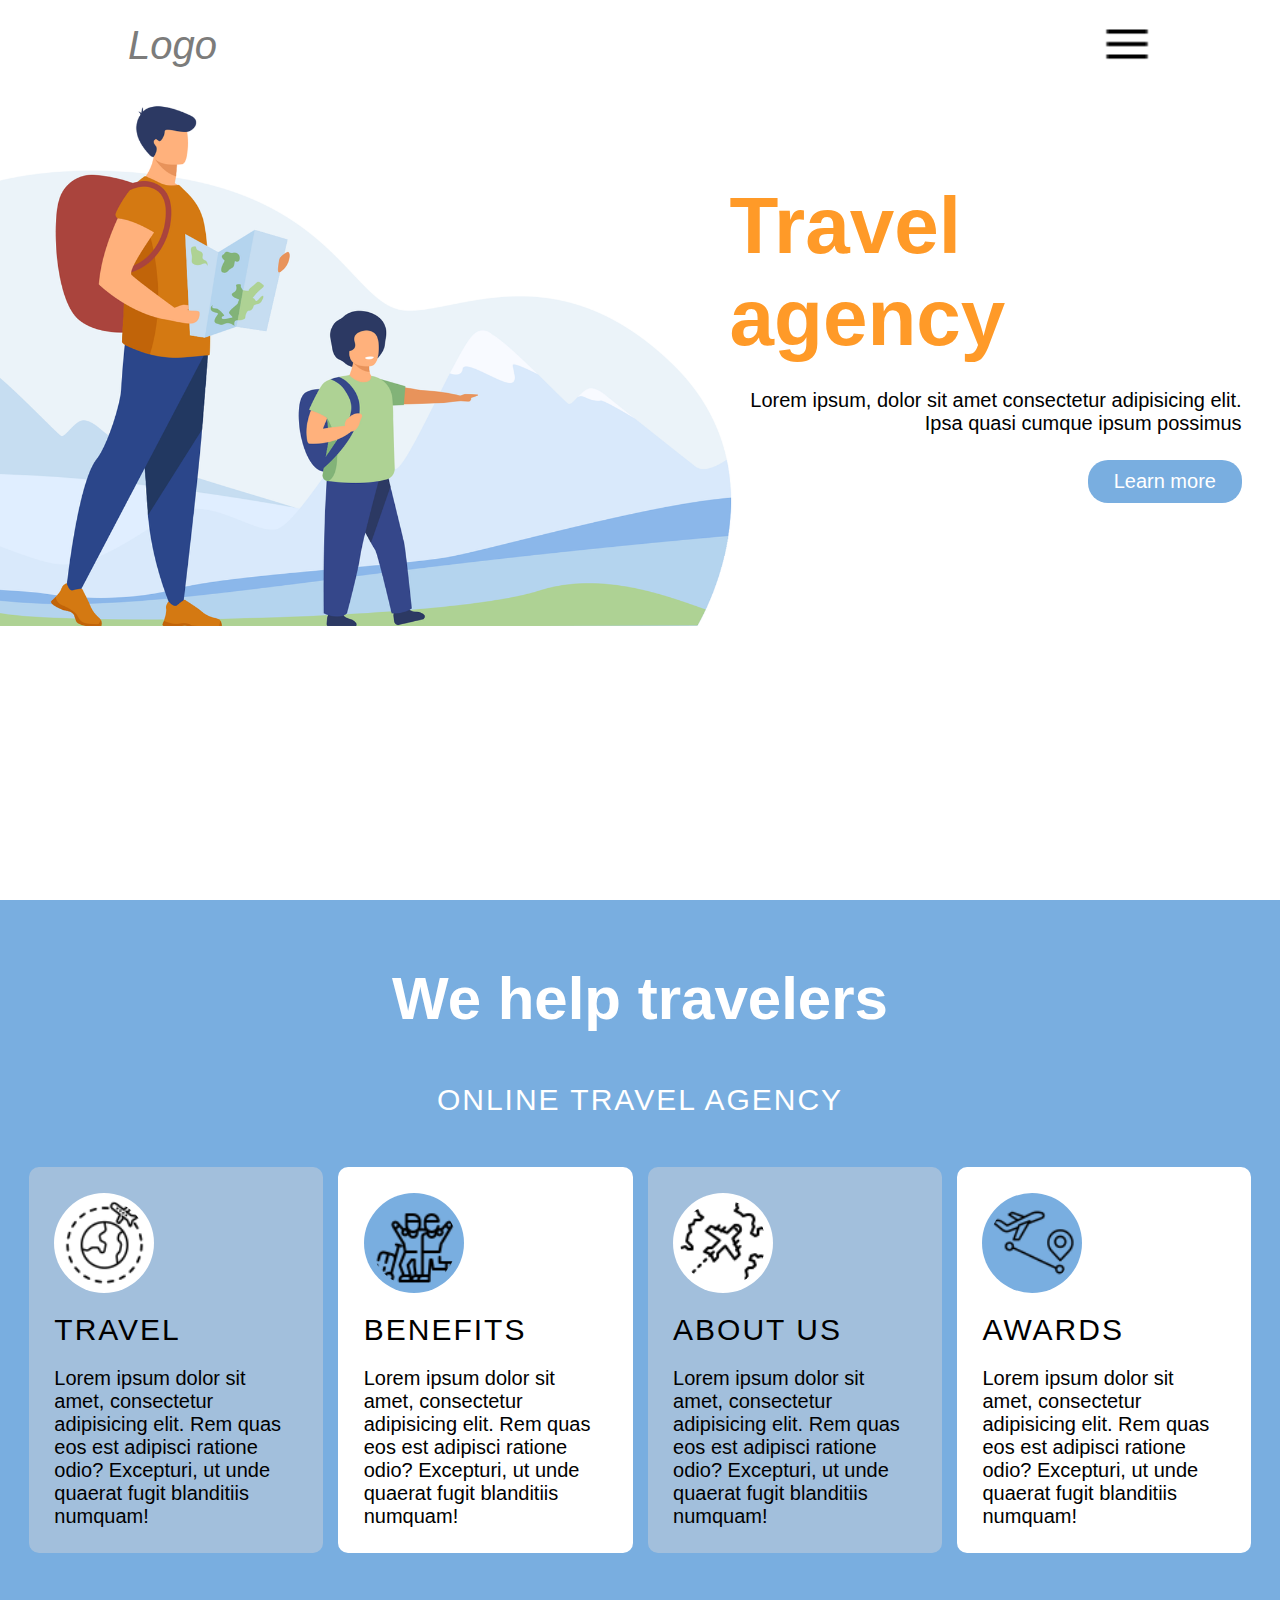
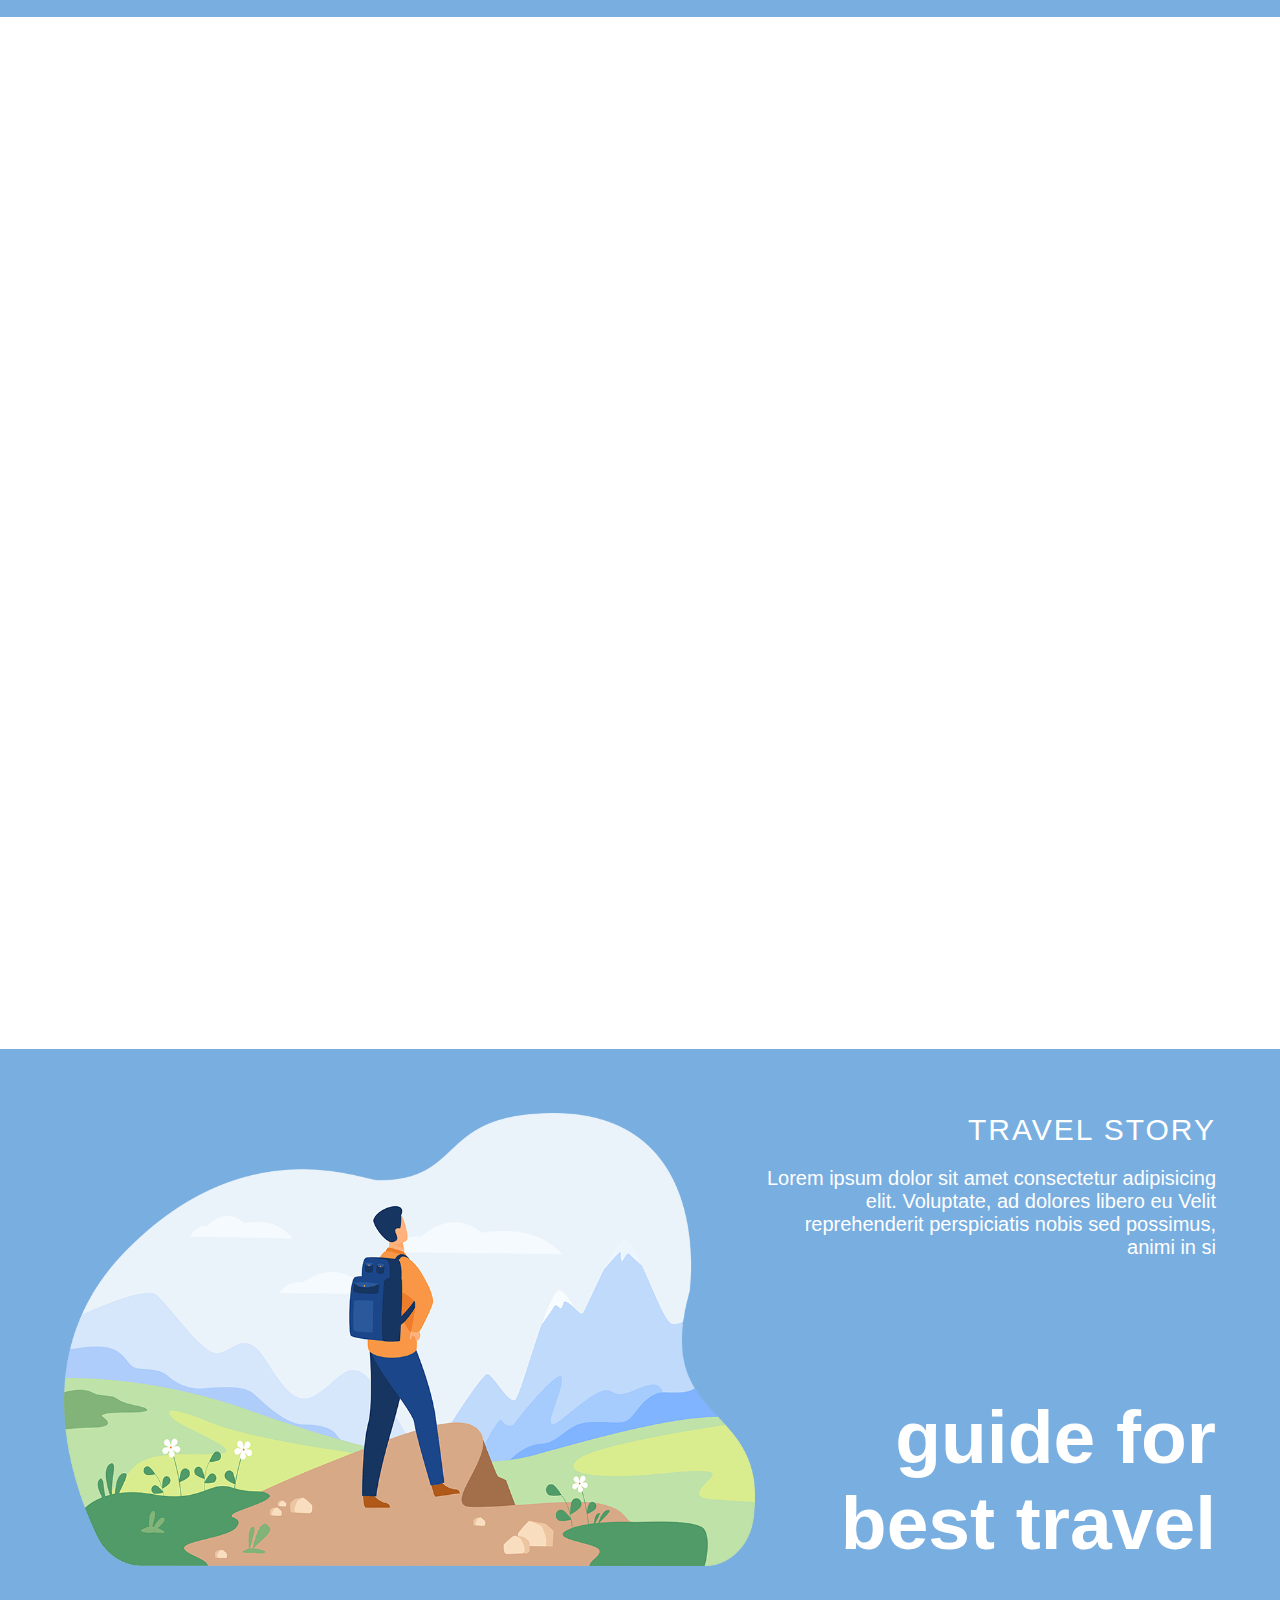
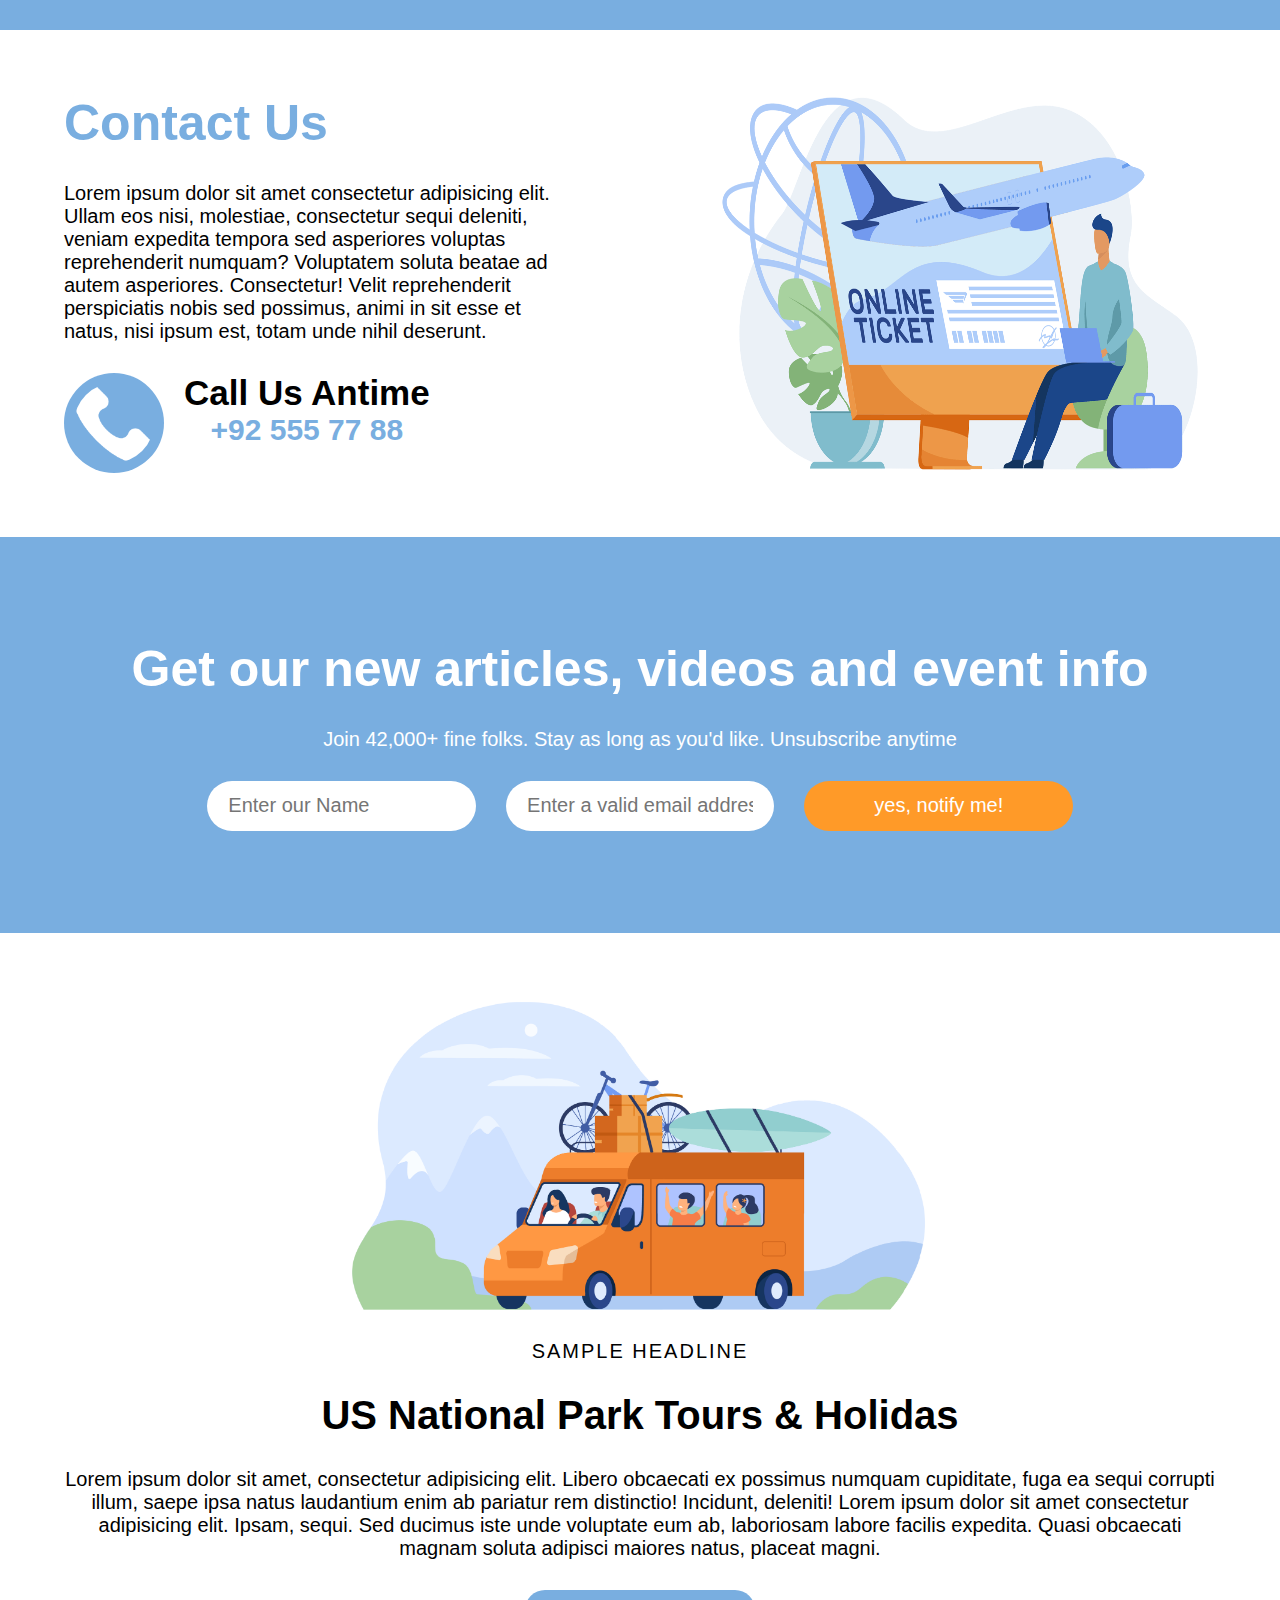
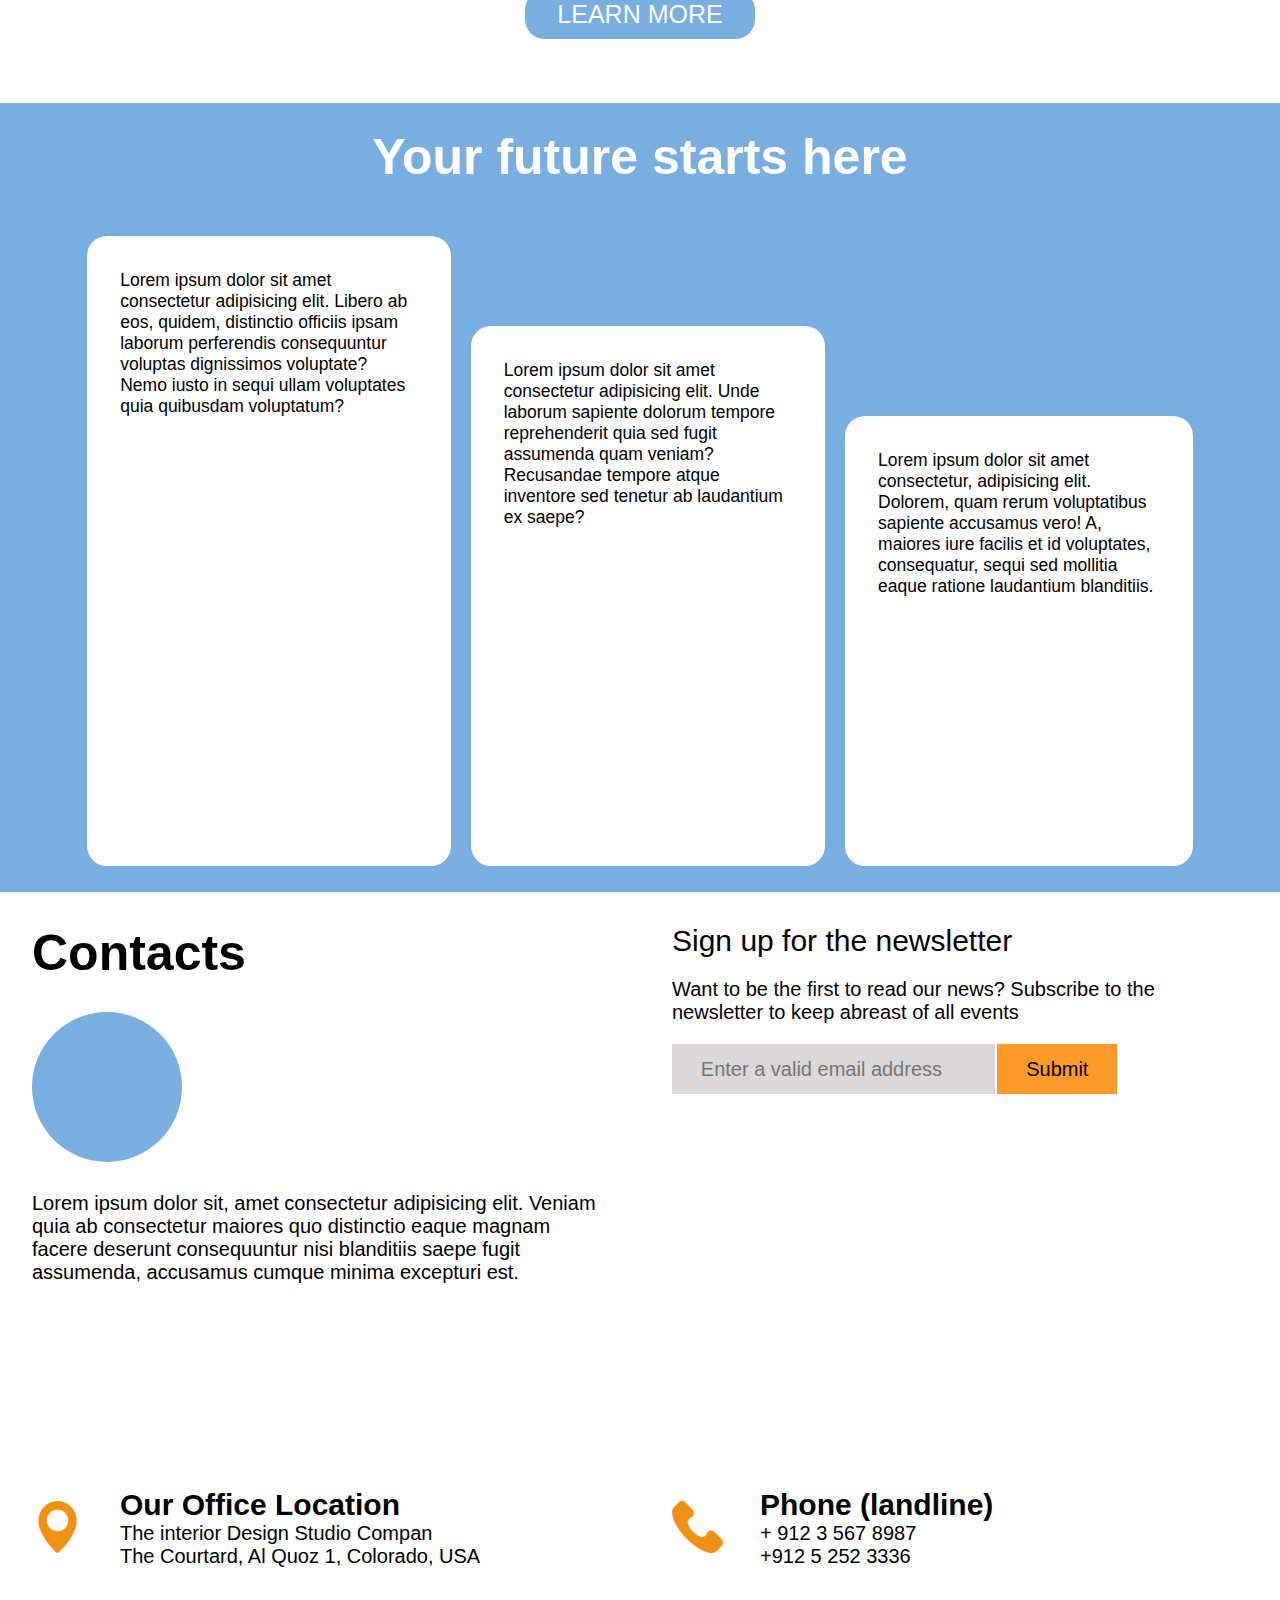
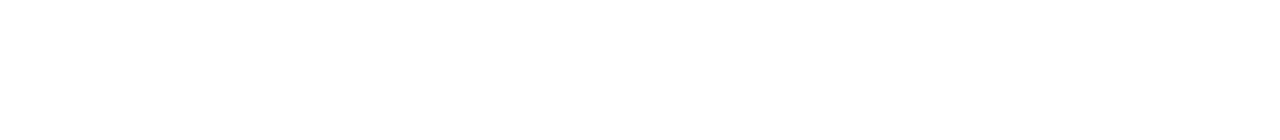
<file: index.html>
<!DOCTYPE html>
<html lang="en">
<head>
    <meta charset="UTF-8">
    <meta name="viewport" content="width=device-width, initial-scale=1.0">
    <title>Travel agency</title>
    <link rel="stylesheet" href="style.css">
</head>
<body>
    <menu>
        <i class="logo">Logo</i>
        <i><img src="img/icon-menu.png" alt="" id="menu-click"></i>
        <nav id="nav-menu" class="menu-hidden">
            <ul>
                <li><a href="#about">About us</a></li>
                <li><a href="#contact">Contact us</a></li>
            </ul>
        </nav>
    </menu>

    <section class="box1">
        <div class="box1-content">
            <h1 class="box1-h1">Travel agency</h1>
            <p class="box1-p">
                Lorem ipsum, dolor sit amet consectetur adipisicing elit. Ipsa quasi cumque ipsum possimus
            </p>
            <button class="box1-button" id="btn-learn">Learn more</button>
        </div>    
    </section>

    <section class="box2" id="about">
        <h2 class="box2-h2">We help travelers</h2>
        <p class="box2-p">Online travel agency</p>

        <div class="box2-cards">

            <div class="box2-card blue">
                <img src="img/travel1.png" alt="">
                <h3>Travel</h3>
                <p>
                    Lorem ipsum dolor sit amet, consectetur adipisicing elit. Rem quas eos est adipisci ratione odio? Excepturi, ut unde quaerat fugit blanditiis numquam! 
                </p>
            </div>

            <div class="box2-card  white">
                <img src="img/travel2.png" alt="">
                <h3>Benefits</h3>
                <p>
                    Lorem ipsum dolor sit amet, consectetur adipisicing elit. Rem quas eos est adipisci ratione odio? Excepturi, ut unde quaerat fugit blanditiis numquam! 
                </p>
            </div>

            <div class="box2-card  blue">
                <img src="img/travel3.png" alt="">
                <h3>About us</h3>
                <p>
                    Lorem ipsum dolor sit amet, consectetur adipisicing elit. Rem quas eos est adipisci ratione odio? Excepturi, ut unde quaerat fugit blanditiis numquam! 
                </p>
            </div>

            <div class="box2-card white">
                <img src="img/travel4.png" alt="">
                <h3>Awards</h3>
                <p>
                    Lorem ipsum dolor sit amet, consectetur adipisicing elit. Rem quas eos est adipisci ratione odio? Excepturi, ut unde quaerat fugit blanditiis numquam! 
                </p>
            </div>
        </div>
    </section>

    <section class="box3">
        <article class="box3-content">
            <div class="box3-left" data-anime="left" >
                <h3>
                    Explore national parks with <span>digital tours</span>,
                    ranger programs, educational opportunities, and more.
                </h3>
                <button class="box3-button">Learn more</button>
            </div>
            <div class="box3-rigth" data-anime="right">
                <img src="img/hiking.webp" alt="">
            </div>  
        </article>

        <article class="box3-content2" >
            <div class="box3-left_last" data-anime="left">
                <p>
                    Lorem ipsum dolor sit amet, consectetur adipisicing elit. Illum tenetur recusandae exercitationem. Omnis, modi suscipit dicta exercitationem voluptatibus quaerat mollitia ex incidunt doloremque, vero ducimus neque nihil consequuntur! Dolorum, eaque!
                </p>

                <p>
                    Lorem ipsum dolor sit, amet consectetur adipisicing elit. Inventore eos rerum deserunt, soluta odio enim modi possimus assumenda voluptatum autem corporis consequatur nulla totam beatae, ullam vero nemo, laborum ad!
                </p>

                <div class="circle">
                    
                </div>

            </div>
            <div class="box3-right_last" data-anime="right">
                <ul>
                    <li><i><img src="img/seta.png" alt="" class="img-seta"></i> Lorem ipsum dolor sit amet,</li>
                    <li><i><img src="img/seta.png" alt="" class="img-seta"></i> consectetur adipisicing elit. Molestiae </li>
                    <li><i><img src="img/seta.png" alt="" class="img-seta"></i> nostrum culpa blanditiis a odit </li>
                    <li><i><img src="img/seta.png" alt="" class="img-seta"></i> voluptates esse dolores nemo, inventore </li>
                    <li><i><img src="img/seta.png" alt="" class="img-seta"></i> aliquid adipisci suscipit obcaecati.</li>
                    <li><i><img src="img/seta.png" alt="" class="img-seta"></i> Dignissimos voluptates error porro eveniet</li>
                </ul>
            </div>
        </article>
    </section>

    <section class="box4">
        <img src="img/man.png" alt="">
        <div class="box4-right">
            <div class="box4-story">
                <h3>Travel story</h3>
                <p>
                    Lorem ipsum dolor sit amet consectetur adipisicing elit. Voluptate, ad dolores libero eu
                    Velit reprehenderit perspiciatis nobis sed possimus, animi in si
                </p>
            </div>
            <h2>guide for best travel</h2>
        </div>
    </section>

    <section class="box5" id="contact">
        <div class="box5-left">
            <h2>Contact Us</h2>
            <p>
                Lorem ipsum dolor sit amet consectetur adipisicing elit. Ullam eos nisi, molestiae, consectetur sequi deleniti, veniam expedita tempora sed asperiores voluptas reprehenderit numquam? Voluptatem soluta beatae ad autem asperiores. Consectetur!
                Velit reprehenderit perspiciatis nobis sed possimus, animi in sit esse et natus, nisi ipsum est, totam unde nihil deserunt.
            </p>
            <div class="box5-call">
                <img src="img/phone-white.png" alt="">
                <div class="call">
                    <h3>Call Us Antime</h3>
                    <p>+92 555 77 88</p>
                </div>
            </div>
        </div>

        <div class="box5-right">
            <img src="img/plane.png" alt="">
        </div>
    </section>

    <section class="box6">
        <h2>Get our new articles, videos and event info</h2>
        <p>Join 42,000+ fine folks. Stay as long as you'd like. Unsubscribe anytime</p>
        <div class="box6-inputs">
            <input type="text" name="" id="" placeholder="Enter our Name">
            <input type="email" name="" id="" placeholder="Enter a valid email address">
            <input type="button" value="yes, notify me!" id="btn-get">
        </div>
    </section>

    <section class="box7">
        <img src="img/bus.png" alt="">
        <h3>sample headline</h3>
        <h2>US National Park Tours & Holidas</h2>
        <p>
            Lorem ipsum dolor sit amet, consectetur adipisicing elit. Libero obcaecati ex possimus numquam cupiditate, fuga ea sequi corrupti illum, saepe ipsa natus laudantium enim ab pariatur rem distinctio! Incidunt, deleniti!
            Lorem ipsum dolor sit amet consectetur adipisicing elit. Ipsam, sequi. Sed ducimus iste unde voluptate eum ab, laboriosam labore facilis expedita. Quasi obcaecati magnam soluta adipisci maiores natus, placeat magni.
        </p>
        <button class="box7-button">LEARN MORE</button>
    </section>

    <section class="box8">
        <h2>Your future starts here</h2>

        <div class="box8-cards">
            <div class="box8-card card1" data-conta="43">
                <p>
                    Lorem ipsum dolor sit amet consectetur adipisicing elit. Libero ab eos, quidem, distinctio officiis ipsam laborum perferendis consequuntur voluptas dignissimos voluptate? Nemo iusto in sequi ullam voluptates quia quibusdam voluptatum?
                </p>
                <h3 class="conta"></h3>
            </div>

            <div class="box8-card card2" data-conta="37">
                <p>
                    Lorem ipsum dolor sit amet consectetur adipisicing elit. Unde laborum sapiente dolorum tempore reprehenderit quia sed fugit assumenda quam veniam? Recusandae tempore atque inventore sed tenetur ab laudantium ex saepe?
                </p>
                <h3 class="conta"></h3>
            </div>

            <div class="box8-card card3" data-conta="37">
                <p>
                    Lorem ipsum dolor sit amet consectetur, adipisicing elit. Dolorem, quam rerum voluptatibus sapiente accusamus vero! A, maiores iure facilis et id voluptates, consequatur, sequi sed mollitia eaque ratione laudantium blanditiis.
                </p>
                <h3 class="conta"></h3>
            </div>
        </div>

    </section>

    <section class="box9">
        <div class="box9-img">
            <h2>Contacts</h2>
            <div class="circle circle2">

            </div>
            <p>
                Lorem ipsum dolor sit, amet consectetur adipisicing elit. Veniam quia ab consectetur maiores quo distinctio eaque magnam facere deserunt consequuntur nisi blanditiis saepe fugit assumenda, accusamus cumque minima excepturi est.
            </p>
        </div>

        <div class="form">
            <h3>Sign up for the newsletter</h3>
            <p>
                Want to be the first to read our news? Subscribe to the newsletter to keep abreast of all events
            </p>
            <form action="get">
                <input type="email" name="" id="input-email" placeholder="Enter a valid email address">
                <input type="button" value="Submit" id="input-submit">
            </form>
        </div>

        <div class="location">
            <i><img src="img/location.png" alt=""></i>
            <div class="location-right">
                <h3>Our Office Location</h3>
                <p>
                    The interior Design Studio Compan <br>
                    The Courtard, Al Quoz 1, Colorado, USA
                </p>
            </div>
        </div>

        <div class="phone">
            <i><img src="img/phone.png" alt=""></i>
            <div class="phone-box">
                <h3>Phone (landline)</h3>       
                <p>+ 912 3 567 8987</p>  
                <p>+912 5 252 3336</p> 
            </div>

        </div>
    </section>

    <!--<script src="js/main.js"></script>-->
    <script src="js/teste.js"></script>
</body>
</html>
</file>
<file: style.css>
*{
    box-sizing: border-box;
    outline: 0;
    margin: 0;
    padding: 0;
    font-family: 'Segoe UI', Tahoma, Geneva, Verdana, sans-serif;
}

:root{
    --orange: rgb(255, 154, 40);
    --blue: rgb(121, 174, 224);
    --blue-e: rgba(172, 196, 219, 0.808);
}

::-webkit-scrollbar{
    height: 8px;
}

::-webkit-scrollbar-thumb{
    background: var(--orange);
}

::-webkit-scrollbar-thumb:hover{
    background: var(--blue);
}

[data-anime] {
    opacity: 0;
    transition: 3s;
}
  
[data-anime="left"] {
    transform: translate3d(-50px, 0, 0);
}
  
[data-anime="right"] {
    transform: translate3d(50px, 0, 0);
}
  
[data-anime="top"] {
    transform: translate3d(0, -50px, 0);
}
  
[data-anime].animate {
    opacity: 1;
    transform: translate3d(0px, 0px, 0px);
}

html{
    font-size: 10px;
}

body{
    max-width: 100vw;
}

menu{
    background: white;
    height: 10vh;
    min-width: 100%;
    display: flex;
    align-items: center;
    justify-content: space-between;
    padding: 0 10%;
    position: fixed;
    top: 0; right: 0;
    z-index: 9999;
}

menu .logo{
    font-size: 4em;
    color: rgb(124, 124, 123);
}

#menu-click{
    width: 50px;
    cursor: pointer;
}

.menu-hidden{
    display:none;
}

.menu-nav{
    background-color: white;
    width: 100%;
    position: fixed;
    top: 10vh;
    left: 0;
}

.menu-nav ul{
    display: flex;
    flex-direction: column;
}

.menu-nav ul li{
    padding: 1% 5%;
    list-style: none;
    font-size: 2.5em;
}

.menu-nav ul li a{
    text-decoration: none;
    color: black;
}

.menu-nav ul li a:hover{
    color: var(--orange);
}

section{
    max-width: 100%;
    overflow-x: hidden;
}

button{
    cursor: pointer;
}

.box1{
    background: url(img/img1.png);
    background-size: 90%;
    background-repeat: no-repeat;
    width: 100%;
    height: 100vh;
    display: flex;
    flex-direction: column;
}

.box1-content{
    position: relative;
    top: 20%; left: 57%;
    width: 40%;
    gap: 25px;
    display: flex;
    flex-direction: column;
    align-items: end;
}

.box1-h1{
    color: var(--orange);
    font-size: 8em;
}

.box1-p{
    font-size: 2em;
    text-align:end;
}

.box1-button{
    background-color: var(--blue);
    border: none;
    width: 30%;
    padding: 10px 20px;
    border-radius: 20px;
    font-size: 2em;
    color: white;
}

.box2{
    background: var(--blue);
    width: 100%;
    display: flex;
    flex-direction: column;
    align-items: center;
    justify-content: center;
    padding: 5% 0;
    gap: 50px;
}

.box2-h2{
    color: white;
    font-size: 6em;
}

.box2-p{
    font-size: 3em;
    color: white;
    text-transform: uppercase;
    letter-spacing: 2px;
    font-weight: 100;
}

.box2-cards{
    width: 100%;
    display: flex;
    justify-content: center;
    gap: 15px;
}

.box2-card{
    border-radius: 10px;
    padding: 2%;
    display: flex;
    width: 23%;
    flex-direction: column;
    align-items: start;
    gap: 20px;
}

.box2-card img{
    width: 100px;
    border-radius: 50%;
    padding: 3%;
}

.box2-card  h3{
    text-transform: uppercase;
    font-size: 3em;
    letter-spacing: 2px;
    font-weight: 400;
}

.box2-card  p{
    font-size: 2em;
}

.blue{
    background: var(--blue-e);
}

.blue img{
    background-color: white;
}

.white{
    background: white;
}

.white img{
    background-color: var(--blue);
}

.box3{
    width: 100%;
}

.box3-content{
    width: 100%;
    display: flex;
    flex-direction: row;
}

.box3-left{
    display: flex;
    flex-direction: column;
    width: 50%;
    padding: 5%;
    gap: 50px;
}

.box3-left h3{
    font-size: 3.5em;
}

.box3-left h3 span{
    color: var(--blue);
}

.box3-button{
    background-color: var(--blue);
    border: none;
    width: 40%;
    padding: 10px 20px;
    border-radius: 20px;
    font-size: 2.5em;
    color: white;
}

.box3-content2{
    width: 100%;
    display: flex;
}

.box3-left_last{
    font-size: 2em;
    display: flex;
    flex-direction: column;
    width: 50%;
    padding: 5%;
    gap: 30px;
    margin: 0;
    line-height: 1.75em;
}

.circle{
    display: flex;
    background-color: var(--blue);
    width: 75px;
    height: 75px;
    border-radius: 50%;
}

.box3-right_last{
    width: 50%;
    padding: 5%;
    display: flex;
    justify-content: center;
    margin: 0;
}

.box3-right_last ul{
    list-style: none;
    line-height: 50px;
    font-size: 2em;
}

.box3-right_last ul li{
    display: flex;
    flex-direction: row;
    justify-content: start;
    gap: 10px;
}

.img-seta{
    width: 15px;
}

.box4{
    background: var(--blue);
    display: flex;
    flex-direction: row;
    padding: 5%;
}

.box4 img{
    max-width: 60%;
}

.box4-right{
    display: flex;
    flex-direction: column;
    justify-content: space-between;
    text-align: end;
    color: white;
}

.box4-story{
    display: flex;
    flex-direction: column;
    gap: 20px;
}

.box4-story h3{
    text-transform: uppercase;
    font-weight: 400;
    letter-spacing: 2px;
    font-size: 3em;
}

.box4-story p{
    font-size: 2em;
} 

.box4-right h2{
    font-size: 7.5em;
    width: 100%;
    color: white;
    text-align: end;
}

.box5{
    min-width: 100%;
    display: flex;
}

.box5-left, .box5-right{
    width: 50%;
    display: flex;
    padding: 5%;
}

.box5-left{
    flex-direction: column;
    gap: 30px;
}

.box5-left h2{
    font-size: 5em;
    color: var(--blue);
}

.box5-left p{
    font-size: 2em;
}

.box5-call{
    display: flex;
    gap: 20px;
    text-align: center;
}

.box5-call img{
    background: var(--blue);
    width: 100px;
    height: 100px;
    padding: 2%;
    border-radius: 50%;
}

.box5-call h3{
    font-size: 3.5em;
    
}

.box5-call p{
    color: var(--blue);
    font-weight: 700;
    font-size: 3em;
}


.box5-right img{
    width: 100%;
}

.box6{
    padding: 8%;
    display: flex;
    flex-direction: column;
    align-items: center;
    justify-content: center;
    background: var(--blue);
    gap: 30px;
}

.box6 h2{
    font-size: 5em;
    color: white;
}

.box6 p{
    font-size: 2em;
    color: white;
}

.box6-inputs{
    width: 100%;
    display: flex;
    align-items: center;
    justify-content: center;
    gap: 30px;
}

.box6-inputs input{
    width: 25%;
    padding: 0 2%;
    height: 50px;
    border-radius: 25px;
    border: none;
    font-size: 2em;
}

#btn-get{
    background: var(--orange);
    color: white;
}

.box7{
    min-width: 100%;
    padding: 5%;
    display: flex;
    flex-direction: column;
    align-items: center;
    justify-content: center;
    gap: 30px;
}

.box7 img{
    width: 50%;
}

.box7 h3{
    text-transform: uppercase;
    font-size: 2em;
    letter-spacing: 2px;
    font-weight: 300;
}

.box7 h2{
    font-size: 4em;
}

.box7 p{
    font-size: 2em;
    text-align: center;
}

.box7-button{
    background-color: var(--blue);
    border: none;
    width: 20%;
    padding: 10px;
    border-radius: 20px;
    font-size: 2.5em;
    color: white;
}

.box8{
    background: var(--blue);
    display: flex;
    flex-direction: column;
    align-items: center;
    justify-content: center;
    padding: 2%;
    gap: 50px;
}

.box8 h2{
    font-size: 5em;
    color: white;
}

.box8-cards{
    display: flex;
    align-items: end;
    gap: 20px;
    padding: 0 5%;
}

.box8-card{
    background: white;
    display: flex;
    flex-direction: column;
    justify-content: space-between;
    padding: 3%;
    border-radius: 20px;
    gap: 20px;
}

.box8-card p{
    font-size: 1.75em;
}

.box8-card h3{
    font-size: 3em;
}

.card1{
    height: 70vh;
}

.card1 h3{
    color: var(--orange);
}

.card2{
    height: 60vh;
}

.card2 h3{
    color: var(--blue);
}

.card3{
    height: 50vh;
}

.card3 h3{
    color: rgb(48, 247, 48);
}

.box9{
    display: grid;
    grid-template-columns: 1fr 1fr;
    grid-template-rows: 1fr 1fr;
    grid-template-areas: 
    "image form"
    "location phone";
}

.box9-img, .form, .location, .phone{
    padding: 5%;
}

.box9-img{
    grid-area: image;
    gap: 30px;
    display: flex;
    flex-direction: column;
}

.box9-img h2{
    font-size: 5em;
}

.circle2{
    color: rgb(158, 207, 207);
    width: 150px;
    height: 150px;
}

.box9 p{
    font-size: 2em;
}

.form{
    grid-area: form;
    gap: 20px;
    display: flex;
    flex-direction: column;
}

.form h3{
    font-size: 3em;
    font-weight: 300;
}

.form p{
    font-size: 2em;
}

.form input{
    height: 2.5em;
    margin: 0;
    font-size: 2em;
    padding: 0 5%;
    border: none;
}

#input-email{
    background: rgb(218, 216, 216);
}

#input-submit{
    background: var(--orange);
    cursor: pointer;
}
.location{
    grid-area: location;
    display: flex;
    align-items: center;
    justify-content: start;
}

.location i img{
    width: 40%;
}

.location-right{
    position: relative;
    right: 40px;
}

.location-right h3{
    font-size: 3em;
}

.location-right p{
    font-size: 2em;
}

.phone{
    grid-area: phone;
    display: flex;
    align-items: center;
}

.phone-box{
    position: relative;
    right: 40px;
}

.phone i img{
    width: 40%;
}

.phone h3{
    font-size: 3em;
}

.phone p{
    font-size: 2em;
}

@media only screen and (max-width:991px){
    .box1{
        margin-top: 20px;
        background-size: 100% 100%;
    }
    
    
    .box1-content{
        position: relative;
        top: 20%; left: 57%;
        width: 40%;
        gap: 30px;
        display: flex;
        flex-direction: column;
        align-items: end;
    }
    
    .box1-h1{
        font-size: 6em;
    }
    
    .box1-p{
        font-size: 1.75em;
    }
    
    .box1-button{
        font-size: 1.75em;
        width: 40%;
    }

    .box2{
        gap: 30px;
    }

    .box2-h2{
        color: white;
        font-size: 5em;
    }
    
    .box2-p{
        font-size: 2em;
    }
    
    .box2-cards{
        flex-wrap: wrap;
        gap: 25px;
    }
    
    .box2-card{
        padding: 2%;
        width: 45%;
        gap: 10px;
    }
    
    .box2-card img{
        border-radius: 50%;
        padding: 3%;
    }
    
    .box2-card  h3{
        font-size: 2.5em;
        letter-spacing: 2px;
        font-weight: 400;
    }
    
    .box2-card  p{
        font-size: 1.5em;
        line-height: 1.75;
    }

    .box3{
        width: 100%;
    }
    
    .box3-content{
        width: 100%;
        display: flex;
        flex-direction: row;
    }
    
    .box3-left{
        display: flex;
        flex-direction: column;
        width: 50%;
        padding: 5%;
        gap: 50px;
    }
    
    .box3-left h3{
        font-size: 3em;
    }
    
    .box3-left h3 span{
        color: var(--blue);
    }
    
    .box3-button{
        background-color: var(--blue);
        border: none;
        width: 40%;
        padding: 10px;
        border-radius: 20px;
        font-size: 2em;
        color: white;
    }
     
    .box3-rigth img{
        width: 100%;
        height: 100%;
    }

    .box3-content2{
        width: 100%;
        display: flex;
    }
    
    .box3-left_last{
        font-size: 1.5em;;
    }
     
    .box3-right_last ul{
        font-size: 1.5em;
    }

    .box4{
        padding: 5% 5% 0 5%;
    }
    
    .box4 img{
        max-width: 50%;
    }
    
    .box4-story h3{
        font-size: 1.75em;
    }
    
    .box4-story p{
        font-size: 1.5em;
    } 
    
    .box4-right h2{
        font-size: 5em;
        margin-bottom: 2em;
    }

.box5-left h2{
    font-size: 3.5em;
}

.box5-left p{
    font-size: 1.5em;
    line-height: 1.75em;
}

.box5-call{
    gap: 10px;
}

.box5-call img{
    width: 75px;
    height: 75px;
}

.box5-call h3{
    font-size: 3em;
    
}

.box5-call p{
    font-size: 2.75em;
}

.box5-right{
    width: 50%;
    padding: 5% 0 0 0;
}


.box5-right img{
    width: 100%;
}

.box6 h2{
    font-size: 3em;
}

.box6 p{
    font-size: 1.5em;
}

.box6-inputs{
    gap: 20px;
}

.box6-inputs input{
    width: 30%;
    height: 45px;
    font-size: 1.5em;
}

.box7 img{
    width: 70%;
}

.box7 h3{
    font-size: 1.75em;
}

.box7 h2{
    font-size: 3em;
}

.box7 p{
    font-size: 1.5em;
}

.box7-button{
    font-size: 1.75em;
}

.box8{
    background: var(--blue);
    display: flex;
    flex-direction: column;
    align-items: center;
    justify-content: center;
    padding: 2% 1%;
    gap: 50px;
}

.box8 h2{
    font-size: 4em;
    color: white;
}

.box8-cards{
    gap: 15px;
    padding: 0 3%;
}

.box8-card{
    padding: 2%;
}

.box8-card p{
    font-size: 1.5em;
    line-height: 1.75;
}

.box8-card h3{
    font-size: 3.5em;
}

.card1{
    height: 50vh;
}

.card2{
    height: 40vh;
}

.card3{
    height: 30vh;
}

.box9-img{
    gap: 20px;
}

.box9-img h2{
    font-size: 3.5em;
}

.circle2{
    width: 100px;
    height: 100px;
}

.box9 p{
    font-size: 1.5em;
    line-height: 1.75em;
}

.form{
    gap: 15px;
}

.form h3{
    font-size: 2em;
}

.form p{
    font-size: 1.5em;
}

.form input{
    height: 2em;
    font-size: 1.5em;
}

.location i img{
    width: 40%;
}

.location-right h3{
    font-size: 2em;
}

.location-right p{
    font-size: 1.5em;
}

.phone i img{
    width: 30%;
}

.phone h3{
    font-size: 2em;
}

.phone p{
    font-size: 1.5em;
}

}

@media only screen and (max-width:768px){
    .box1{
        height: 70vh;
        padding: 2.5% 0;
    }
    
    .box1-h1{
        font-size: 4em;
    }
    
    .box1-p{
        font-size: 1.5em;
    }
    
    .box1-button{
        font-size: 1.5em;
        width: 40%;
    }

    .box2{
        gap: 25px;
    }

    .box2-h2{
        color: white;
        font-size: 4em;
    }
    
    .box2-p{
        font-size: 1.75em;
    }
    
    .box2-cards{
        flex-wrap: wrap;
        gap: 15px;
    }
    
    .box2-card{
        padding: 2%;
        width: 45%;
        gap: 10px;
    }
    
    .box2-card img{
        border-radius: 50%;
        padding: 3%;
    }
    
    .box2-card  h3{
        font-size: 2em;
        letter-spacing: 2px;
        font-weight: 400;
    }
    
    .box2-card  p{
        font-size: 1.25em;
        line-height: 1.5;
    }

    .box3{
        width: 100%;
    }
    
    .box3-content{
        width: 100%;
        display: flex;
        flex-direction: row;
    }
    
    .box3-left{
        display: flex;
        flex-direction: column;
        width: 50%;
        padding: 3%;
        gap: 40px;
    }
    
    .box3-left h3{
        font-size: 2.5em;
    }
    
    .box3-button{
        width: 50%;
        border-radius: 20px;
        font-size: 1.5em;
        color: white;
    }
     
    .box3-rigth img{
        width: 100%;
        height: 100%;
    }

    .box3-content2{
        width: 100%;
        display: flex;
    }
    
    .box3-left_last{
        font-size: 1.5em;;
    }
     
    .box3-right_last ul{
        font-size: 1.5em;
    }

    .box4{
        padding: 5% 5% 0 5%;
    }
    
    .box4 img{
        max-width: 60%;
    }
    
    .box4-story h3{
        font-size: 1.75em;
    }
    
    .box4-story p{
        font-size: 1.5em;
    } 
    
    .box4-right h2{
        font-size: 5em;
        margin-bottom: 2em;
    }

    .box8{
        gap: 30px;
    }
    
    .box8 h2{
        font-size: 3.5em;
    }
    
    .box8-card p{
        font-size: 1.25em;
    }
    
    .box8-card h3{
        font-size: 2.5em;
    }
    
}
/*
@media only screen and (max-width:600px){
    .box1-h1{
        font-size: 3em;
    }
    
    .box1-p{
        font-size: 1.25em;
    }
    
    .box1-button{
        font-size: 1.25em;
        width: 50%;
    }

    .box2{
        gap: 15px;
    }

    .box2-h2{
        font-size: 3em;
    }
    
    .box2-p{
        font-size: 1.5em;
    }
    
    .box2-card img{
        width: 30%;
    }
    
    .box2-card  h3{
        font-size: 1.5em;
    }
    
    .box2-card  p{
        font-size: 1.25em;
        line-height: 1.5;
    }

    .box3{
        width: 100%;
        justify-content: space-between;
    }

    .box3-content{
        width: 100%;
        display: flex;
        justify-content: space-between;
    }
    
    .box3-left h3{
        font-size: 2em;
    }

    .box3-left{
        width: 40%;
    }
    .box3-rigth{
        width: 60%;
        display: flex;
        justify-content: end;
    }
    .box3-button{
        width: 50%;
        border-radius: 20px;
        font-size: 1.25em;
    }
     
    .box3-rigth img{
        width: 80%;
        height: 80%;
    }

    .box3-content2{
        width: 100%;
        display: flex;
    }
    
    .box3-left_last{
        font-size: 1.25em;;
    }
     
    .box3-right_last ul{
        font-size: 1.25em;
    }

    .box3-right_last ul li{
        line-height: 1.75em;
    }
    .box4 img{
        max-width: 60%;
        height: 50%;
        align-self: center;
    }
    
    .box4-story h3{
        font-size: 1.5em;
    }
    
    .box4-story p{
        font-size: 1.25em;
    } 
    
    .box4-right h2{
        font-size: 3em;
        margin-bottom: 2em;
    }
    
    .box5-left{
        gap: 10px;
    }
    
    .box5-left h2{
        font-size: 3em;
    }
    
    .box5-left p{
        font-size: 1.25em;
    }
    
    .box5-call{
        gap: 10px;
    }
    
    .box5-call img{
        width: 50px;
        height: 50px;
    }
    
    .box5-call h3{
        font-size: 2em;
        
    }
    
    .box5-call p{
        color: var(--blue);
        font-weight: 700;
        font-size: 1.5em;
    }
    
    
    .box5-right img{
        width: 100%;
        height: 50%;
        align-self: center;
    }

    .box7-button{
        width: 30%;
        font-size: 1.25em;
    }

    .box8{
        background: var(--blue);
        display: flex;
        flex-direction: column;
        align-items: center;
        justify-content: center;
        padding: 2%;
        gap: 50px;
    }
    
    .box8 h2{
        font-size: 3.5em;
        color: white;
    }
    
    .box8-cards{
        display: flex;
        align-items: end;
        gap: 10px;
        padding: 0 2%;
    }
    
    .box8-card{
        background: white;
        display: flex;
        flex-direction: column;
        justify-content: space-between;
        padding: 3%;
        border-radius: 20px;
        gap: 20px;
    }
    
    .box8-card p{
        font-size: 1.2em;
    }
    
    .box9-img h2{
        font-size: 3em;
    }

    .box9 p{
        font-size: 1.25em;
    }

    .circle2{
        width: 75px;
        height: 75px;
    }
    
    .form h3{
        font-size: 1.75em;
        font-weight: 300;
    }
    
    .form p{
        font-size: 1.25em;
    }
    
    .form input{
        height: 1.25em;
    }
    
    .location{
        grid-area: location;
        display: flex;
        align-items: center;
        justify-content: start;
    }
    
    .location i img{
        width: 30%;
    }
    
    .location-right h3{
        font-size: 2em;
    }
    
    .location-right p{
        font-size: 1.25em;
    }
    
    .phone i img{
        width: 30%;
    }
    
    .phone h3{
        font-size: 2em;
    }
    
    .phone p{
        font-size: 1.25em;
    }

}
*/
@media only screen and (max-width:600px){
    .box1{
        width: 100vw;
        height: 45vh;
        display: flex;
        background-position-y: bottom;
        justify-content: start;
        align-items: start;
        flex-direction: column;
        margin-top: 50px;
    }
    
    .box1-content{
        position: relative;
        top: 10%; left: 57%;
        width: 40%;
        gap: 25px;
        display: flex;
        flex-direction: column;
    }
   
    .box1-h1{
        font-size: 3em;
    }
    
    .box1-p{
        font-size: 1.25em;
    }
    
    .box1-button{
        font-size: 1.25em;
        width: 80%;
    }

    .box2{
        gap: 10px;
    }
    
    .box2-card{
        padding: 5%;
        width: 80%;
    }

    .box3-content{
        flex-direction: column;
    }

    .box3-left{
        width: 100%;
    }
    .box3-rigth{
        width: 100%;
        display: flex;
    }
    .box3-button{
        width: 50%;
        align-self: center;
    }
     
    .box3-rigth img{
        align-self: center;
    }

    .box3-content2{
        width: 100%;
        display: flex;
        flex-direction: column;
    }
    
    .box3-left_last{
        width: 100%;
        font-size: 1.25em;;
    }

    .box3-right_last{
        width: 100%;
    }
     
    
.box4{
    flex-direction: column;
    justify-content: center;
}

.box4 img{
    max-width: 80%;
}

.box4-right{
    text-align: center;
}

.box4-story{
    gap: 10px;
}

.box4-story h3{
    font-size: 2em;
}

.box4-story p{
    font-size: 1.5em;
} 

.box4-right h2{
    font-size: 4em;
}

.box5{
    min-width: 100%;
    display: flex;
    flex-direction: column;
}

.box5-left, .box5-right{
    width: 100%;
    display: flex;
    padding: 5%;
}

.box6{
    gap: 20px;
}

.box6 h2{
    font-size: 3em;
}

.box6 p{
    font-size: 1.5em;
}

.box6-inputs{
    flex-direction: column;
}

.box6-inputs input{
    width: 90%;
    font-size: 1.5em;
}

.box7-button{
    width: 30%;
    font-size: 1.25em;
}

.box8{
    background: var(--blue);
    display: flex;
    flex-direction: column;
    align-items: center;
    justify-content: center;
    padding: 5% 2%;
    gap: 50px;
}
    
.box8 h2{
    font-size: 3em;
    text-align: center;
    color: white;
}
    
.box8-cards{
   display: flex;
   flex-direction: column;
    align-items: end;
    gap: 10px;
    padding: 0 2%;
    }
        
.box8-card p{
    font-size: 1.2em;
}

.box8-card h3{
    font-size: 2.5em;
}
      
.card1{
    height: 35vh;
}

.card2{
    height: 30vh;
}

.card3{
    height: 20vh;
}

.box9{
    width: 100%;
    display: grid;
    grid-template-columns: 1fr;
    grid-template-rows: 1fr 1fr 1fr 1fr;
    grid-template-areas: 
    "image"
    "form"
    "location"
    "phone";
    gap: 20px;
}

.box9-img, .form, .location, .phone{
    padding: 0 5%;
    width: 100%;
}

.box9-img h2{
    font-size: 3em;
}

.circle2{
    width: 75px;
    height: 75px;
}

.box9 p{
    font-size: 1.25em;
}

.form h3{
    font-size: 2em;
}

.form p{
    font-size: 1.25em;
}

.form input{
    height: 2em;
    font-size: 1.25em;
}

.location i img{
    width: 30%;
}

.location-right h3{
    font-size: 2em;
}

.location-right p{
    font-size: 1.25em;
}

.phone i img{
    width: 30%;
}

.phone h3{
    font-size: 1em;
}

.phone p{
    font-size: 1.25em;
}

}
</file>
